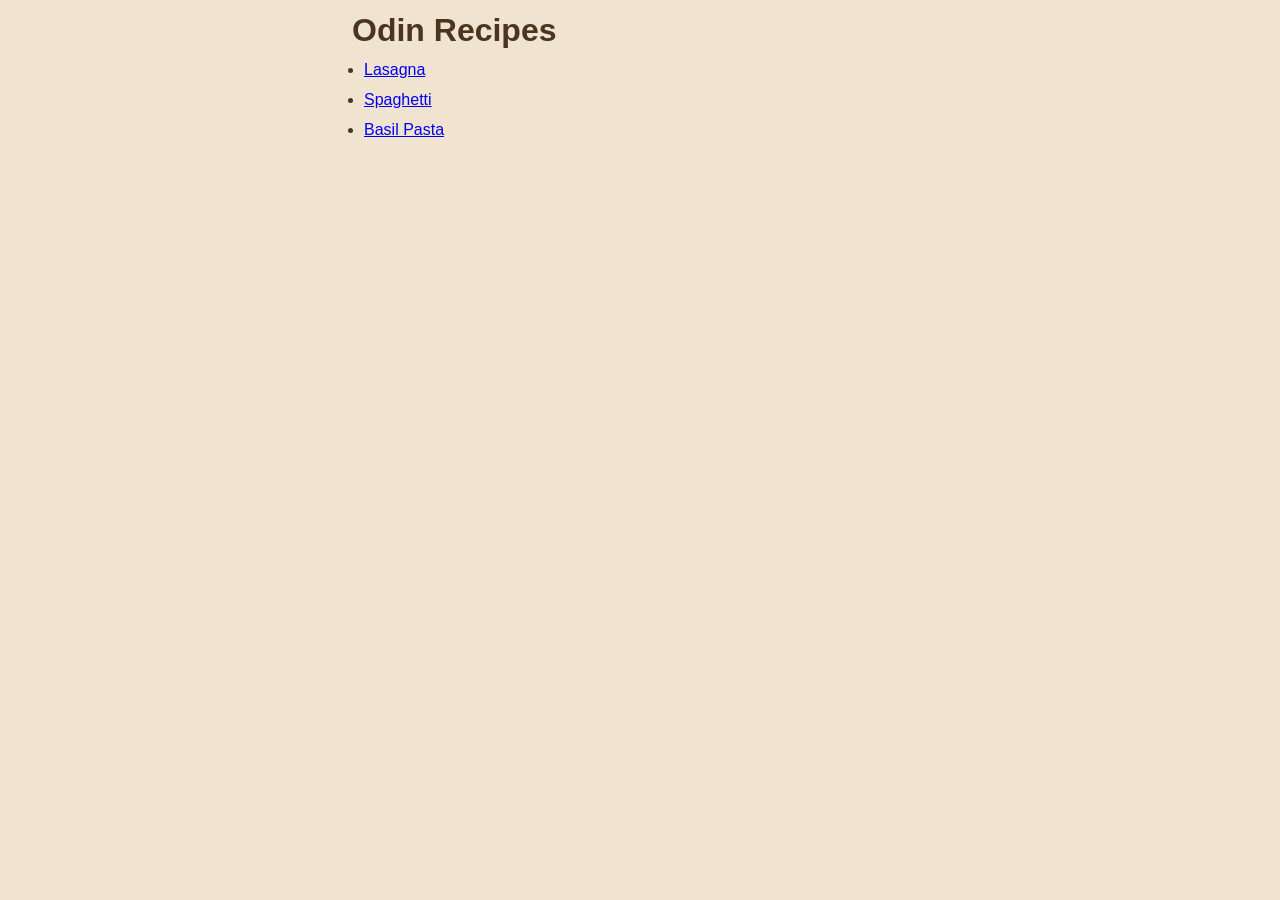
<file: index.html>
<!doctype html>
<html lang="en">
  <head>
    <meta charset="UTF-8" />
    <meta name="viewport" content="width=device-width, initial-scale=1.0" />
    <title>Odin Recipes</title>
    <link rel="stylesheet" href="style.css" />
  </head>
  <body>
    <div class="container">
      <h1>Odin Recipes</h1>
      <ul>
        <li><a href="./recipes/lasagna.html">Lasagna</a></li>
        <li><a href="./recipes/spaghetti.html">Spaghetti</a></li>
        <li><a href="./recipes/basil-pasta.html">Basil Pasta</a></li>
      </ul>
    </div>
  </body>
</html>
</file>
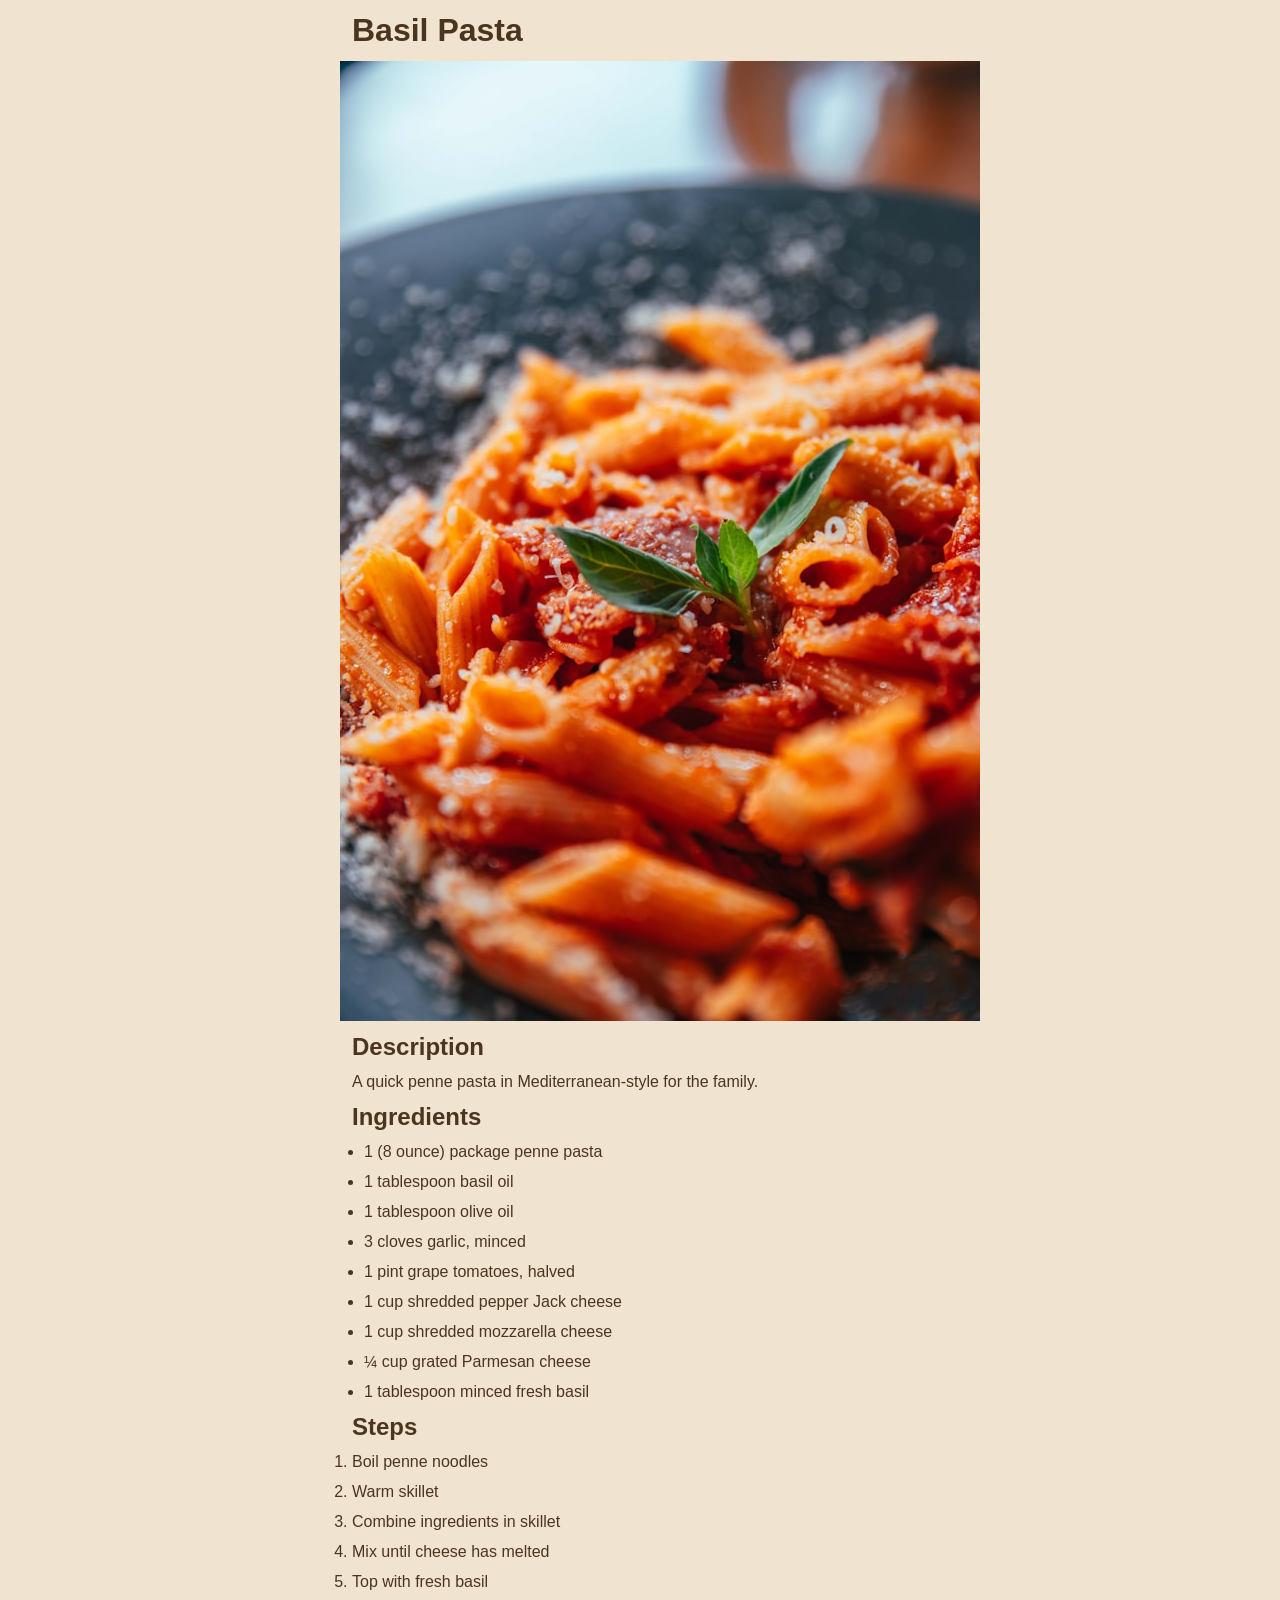
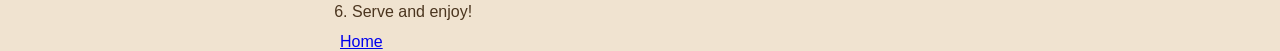
<file: recipes/basil-pasta.html>
<!doctype html>
<html lang="en">
  <head>
    <meta charset="UTF-8" />
    <meta name="viewport" content="width=device-width, initial-scale=1.0" />
    <title>Basil Pasta</title>
    <link rel="stylesheet" href="../style.css" />
  </head>
  <body>
    <div class="container">
      <h1>Basil Pasta</h1>
      <img
        src="../images/basil-pasta.jpg"
        alt="Basil penne pasta on a plate"
        width="640"
        height="960"
      />
      <h2>Description</h2>
      <p>A quick penne pasta in Mediterranean-style for the family.</p>
      <h2>Ingredients</h2>
      <ul>
        <li>1 (8 ounce) package penne pasta</li>
        <li>1 tablespoon basil oil</li>
        <li>1 tablespoon olive oil</li>
        <li>3 cloves garlic, minced</li>
        <li>1 pint grape tomatoes, halved</li>
        <li>1 cup shredded pepper Jack cheese</li>
        <li>1 cup shredded mozzarella cheese</li>
        <li>¼ cup grated Parmesan cheese</li>
        <li>1 tablespoon minced fresh basil</li>
      </ul>
      <h2>Steps</h2>
      <ol>
        <li>Boil penne noodles</li>
        <li>Warm skillet</li>
        <li>Combine ingredients in skillet</li>
        <li>Mix until cheese has melted</li>
        <li>Top with fresh basil</li>
        <li>Serve and enjoy!</li>
      </ol>
      <a href="../index.html">Home</a>
    </div>
  </body>
</html>
</file>
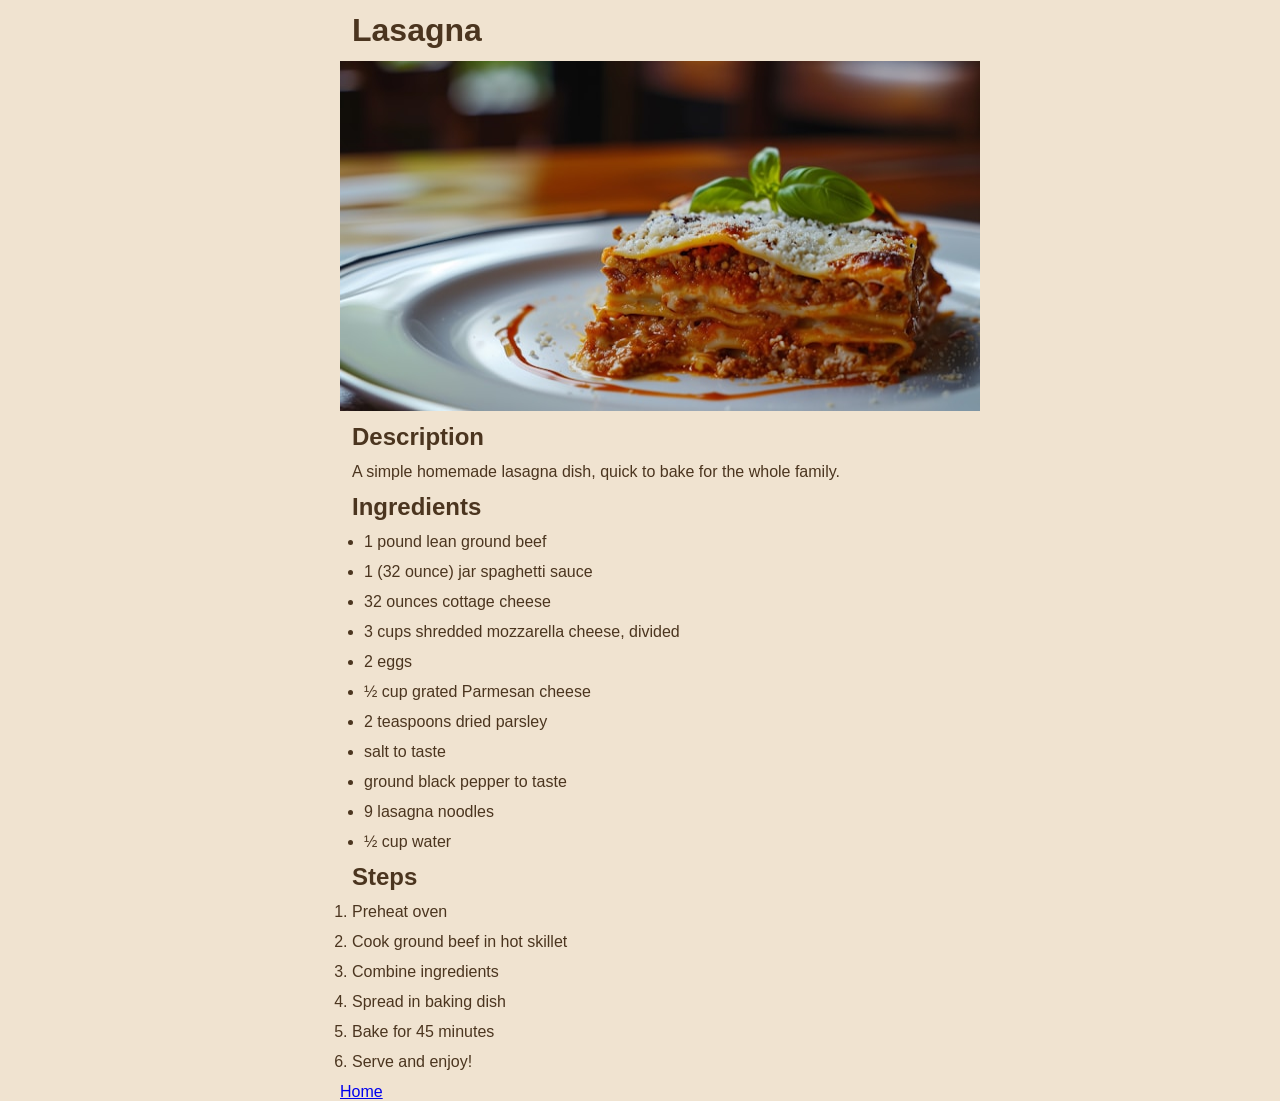
<file: recipes/lasagna.html>
<!doctype html>
<html lang="en">
  <head>
    <meta charset="UTF-8" />
    <meta name="viewport" content="width=device-width, initial-scale=1.0" />
    <title>Lasagna</title>
    <link rel="stylesheet" href="../style.css" />
  </head>
  <body>
    <div class="container">
      <h1>Lasagna</h1>
      <img
        src="../images/lasagna.jpg"
        alt="Slice of lasagna on a plate"
        width="640"
        height="350"
      />
      <h2>Description</h2>
      <p>A simple homemade lasagna dish, quick to bake for the whole family.</p>
      <h2>Ingredients</h2>
      <ul>
        <li>1 pound lean ground beef</li>
        <li>1 (32 ounce) jar spaghetti sauce</li>
        <li>32 ounces cottage cheese</li>
        <li>3 cups shredded mozzarella cheese, divided</li>
        <li>2 eggs</li>
        <li>½ cup grated Parmesan cheese</li>
        <li>2 teaspoons dried parsley</li>
        <li>salt to taste</li>
        <li>ground black pepper to taste</li>
        <li>9 lasagna noodles</li>
        <li>½ cup water</li>
      </ul>
      <h2>Steps</h2>
      <ol>
        <li>Preheat oven</li>
        <li>Cook ground beef in hot skillet</li>
        <li>Combine ingredients</li>
        <li>Spread in baking dish</li>
        <li>Bake for 45 minutes</li>
        <li>Serve and enjoy!</li>
      </ol>
      <a href="../index.html">Home</a>
    </div>
  </body>
</html>
</file>
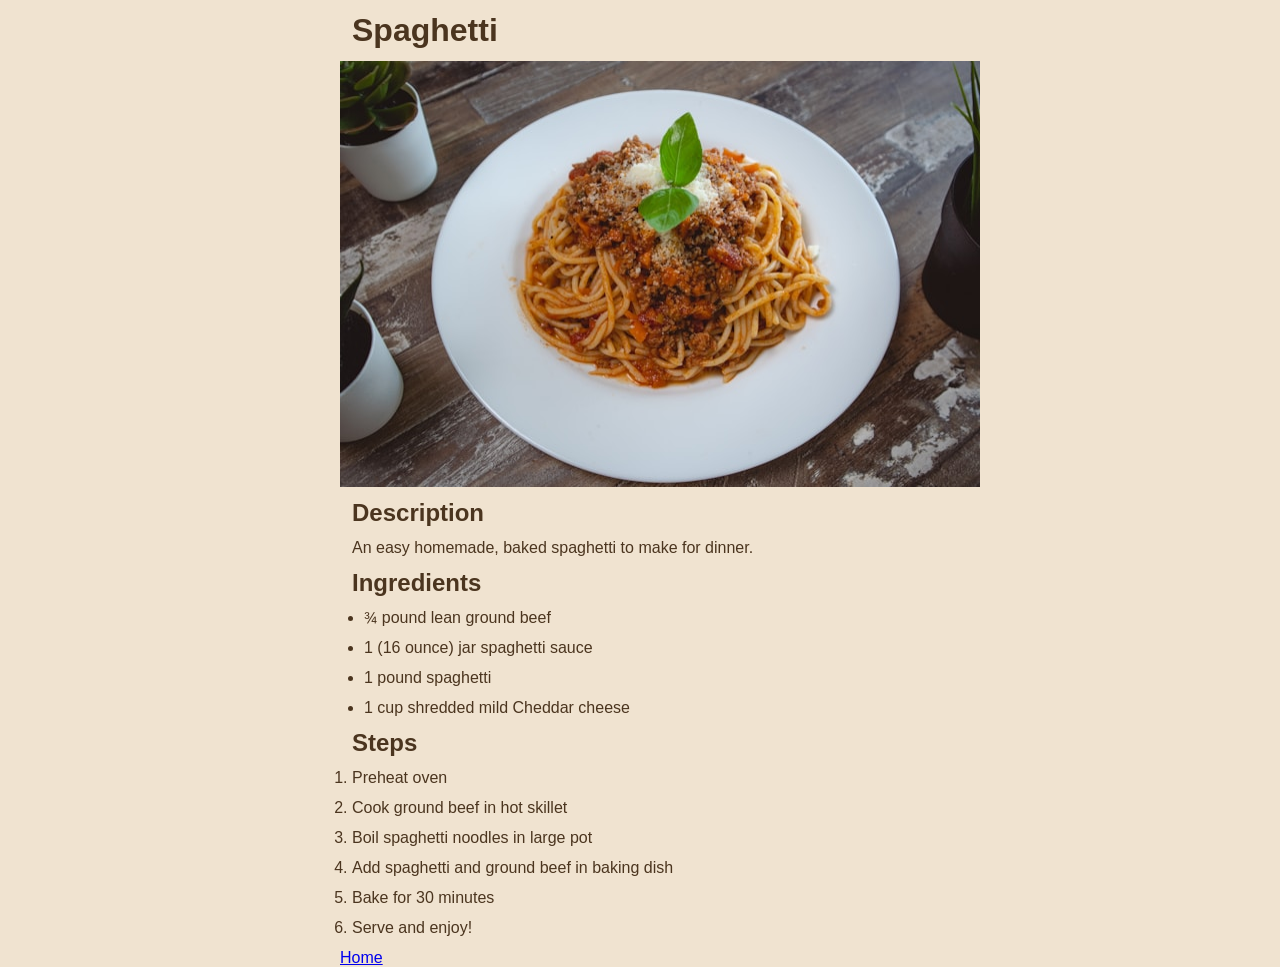
<file: recipes/spaghetti.html>
<!doctype html>
<html lang="en">
  <head>
    <meta charset="UTF-8" />
    <meta name="viewport" content="width=device-width, initial-scale=1.0" />
    <title>Spaghetti</title>
    <link rel="stylesheet" href="../style.css" />
  </head>
  <body>
    <div class="container">
      <h1>Spaghetti</h1>
      <img
        src="../images/spaghetti.jpg"
        alt="Spaghetti with meatballs on a plate"
        width="640"
        height="426"
      />
      <h2>Description</h2>
      <p>An easy homemade, baked spaghetti to make for dinner.</p>
      <h2>Ingredients</h2>
      <ul>
        <li>¾ pound lean ground beef</li>
        <li>1 (16 ounce) jar spaghetti sauce</li>
        <li>1 pound spaghetti</li>
        <li>1 cup shredded mild Cheddar cheese</li>
      </ul>
      <h2>Steps</h2>
      <ol>
        <li>Preheat oven</li>
        <li>Cook ground beef in hot skillet</li>
        <li>Boil spaghetti noodles in large pot</li>
        <li>Add spaghetti and ground beef in baking dish</li>
        <li>Bake for 30 minutes</li>
        <li>Serve and enjoy!</li>
      </ol>
      <a href="../index.html">Home</a>
    </div>
  </body>
</html>
</file>
<file: style.css>
* {
  margin: 0;
  padding: 0;
  box-sizing: border-box;
}

body {
  font-family: Arial, Helvetica, sans-serif;
  font-size: 1rem;
  background-color: #f0e3d0;
  color: #4b351f;
}

h1,
h2,
p,
ul,
li {
  margin: 12px;
}

img {
  display: block;
  width: 640px;
  margin: 0 auto;
}

.container {
  width: 600px;
  margin: 0 auto;
}
</file>
